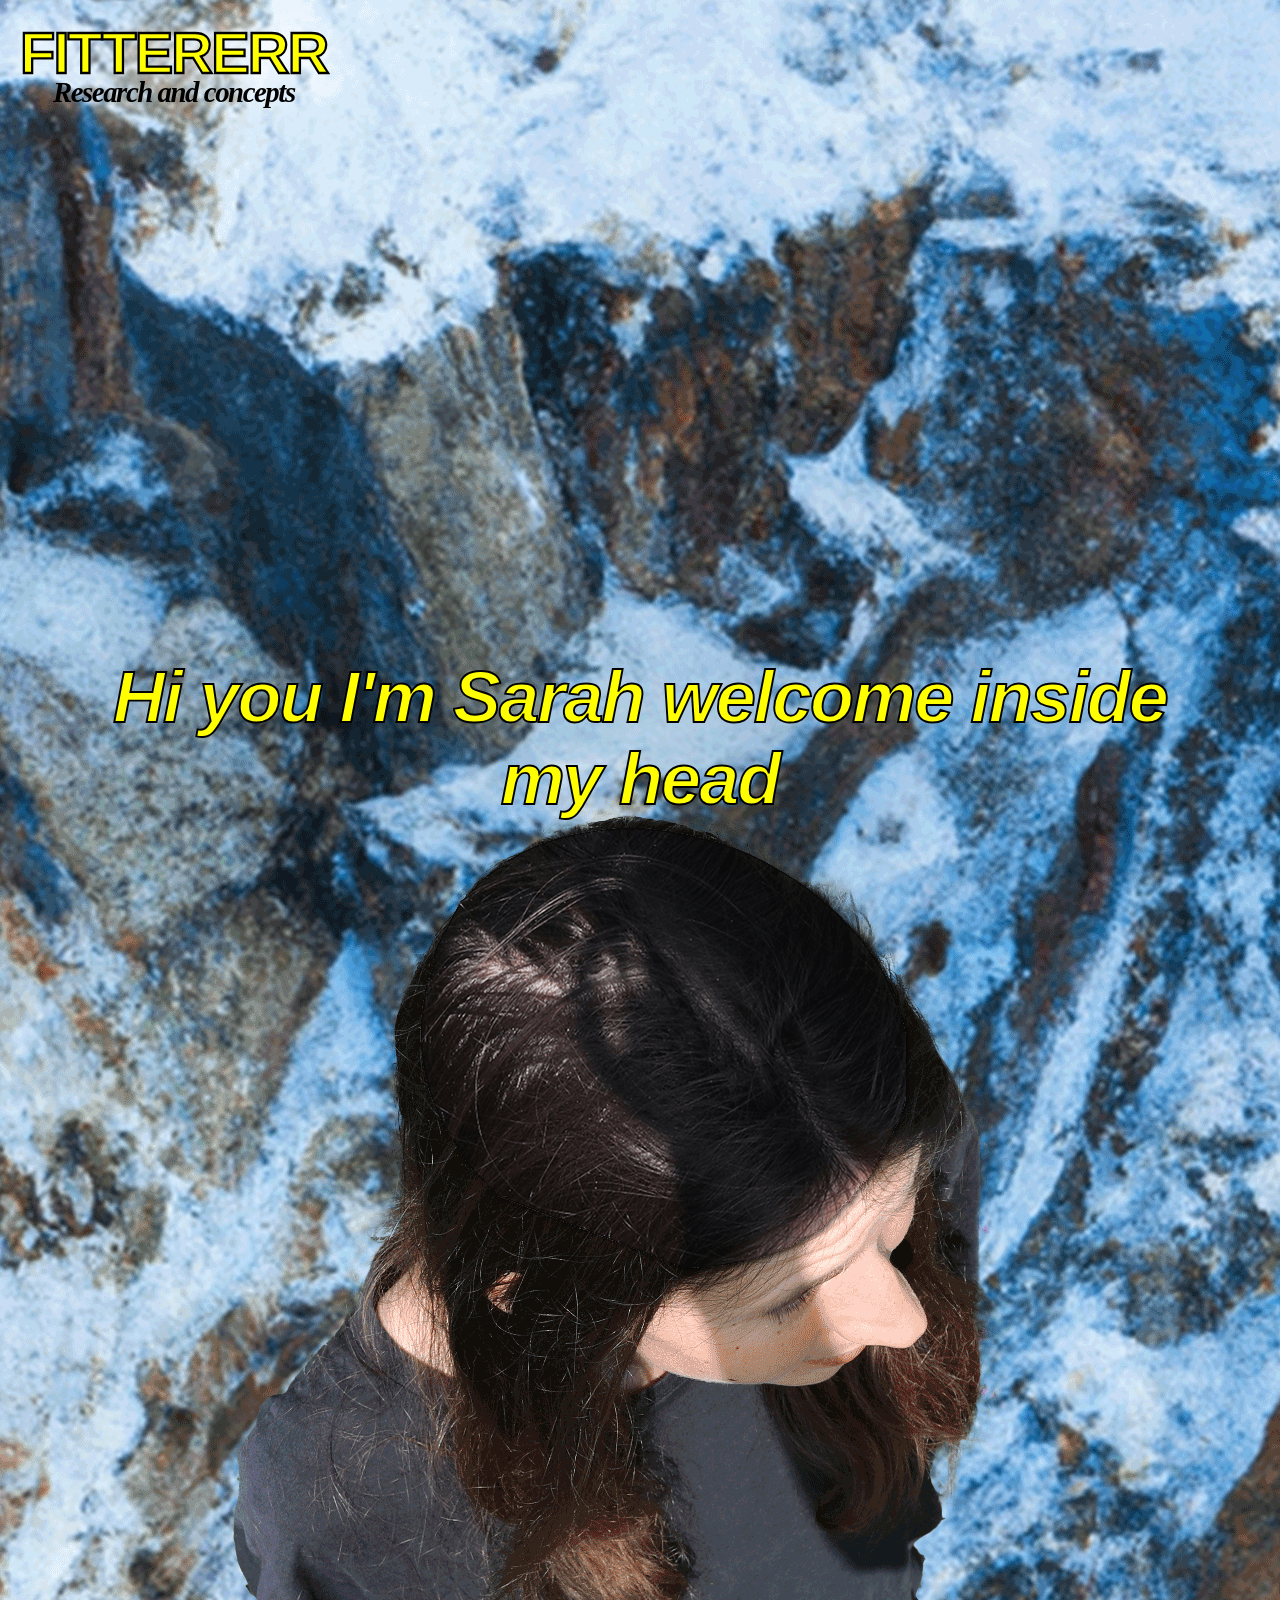
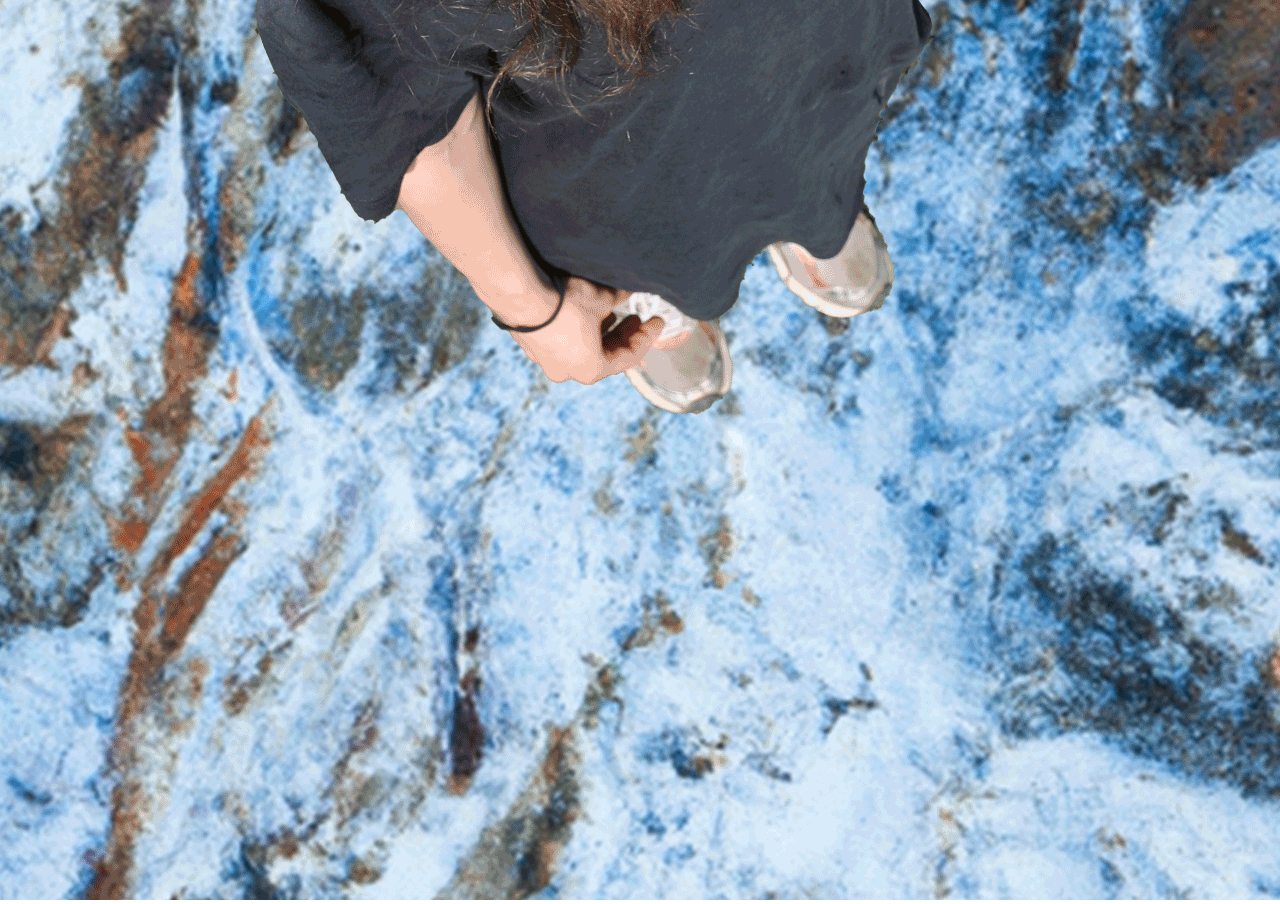
<file: index.html>
<!doctype html>
<html lang="en">

<head>
  <meta charset="utf-8">
  <meta name="viewport" content="width=device-width, initial-scale=1">

  <title>Sarah's site</title>
  <meta name="description" content="">
  <meta name="author" content="Sarah Fitterer">

  <meta property="og:title" content="Sarah's soup">
  <meta property="og:type" content="website">
  <meta property="og:url" content="">
  <meta property="og:description" content="">
  <meta property="og:image" content="">

  <link rel="icon" type="image/x-icon" href="images/tinysoup.ico">
  <link rel="stylesheet" href="style.css">

  <style>
    /* Reset some default styles */
    body, html {
        margin: 0;
        padding: 0;
    }

    /* Center the landing page content */
    #ground {
        display: flex;
        flex-direction: column;
        align-items: center;
        justify-content: center;
        /* height: 100vh; */
        overflow: auto; /* Hide overflow from background image */
    }

    /* Style the background image */
    .background {
        position: relative;
        /* overflow: auto;
        width: 100%;
        height: 100vh; */
    }

    #back {
        /* width: auto; */
        /* min-height: 100vh; */
        /* position: absolute; */
        /* top: 50%;
        left: 50%; */
        /* transform: translate(-50%, -50%); */
        z-index: -1;
    }

    /* Style the hoverable PNG */
    .hoverable {
        position: absolute;
        top: 32.7%;
        left: 43.3%;
        cursor: url("images/spoonright.png"), zoom-in;
        /* transform: translate( -50%, -50%); */
        z-index: 1; /* Place it above the background image */
    }

    .hoverable img {
        /* width: 495px;
        height: 455px; */
        position: relative;
        /* transition: transform 0.5s ease; Add a smooth hover effect */
        z-index: 2;
        -webkit-filter: drop-shadow(2px 2px 2px rgba(0, 0, 0, 0.6));
	      filter: drop-shadow(2px 2px 2px rgba(0, 0, 0, 0.6));
    }

    /* Add a hover effect to the hoverable PNG */
    .hoverable:hover img {
        transform: translate(-80%, -60%) scale(1);
        /* opacity: 0.8; Scale it up on hover */
        /* display: none; */
    }

    .hoverable a {
      cursor: zoom-in;
      position: absolute;
      margin: 200px;
      z-index: 1;
    }

    button{
      font-size: 2em;
      cursor: url("images/spoonright.png"), zoom-in;
    }

/* Create a CSS animation to toggle sentences */
@keyframes toggleSentences {
    0%, 25% {
        opacity: 0;
    }
    26%, 49% {
        opacity: 1;
    }
    50%, 100% {
        opacity: 0;
    }
}

.sentence:nth-child(1) {
    animation: toggleSentences 32s steps(1, end) infinite;
    animation-delay: 0s;
}

.sentence:nth-child(2) {
    animation: toggleSentences 32s steps(1, end) infinite;
    animation-delay: 8s; /* Delay the start of the second sentence by 3 seconds */
}

.sentence:nth-child(3) {
    animation: toggleSentences 32s steps(1, end) infinite;
    animation-delay: 16s; /* Delay the start of the third sentence by 6 seconds */
}
.sentence:nth-child(4) {
    animation: toggleSentences 32s steps(1, end) infinite;
    animation-delay: 24s; /* Delay the start of the third sentence by 6 seconds */
}

  </style>

</head>

<body>
  <div id="ground">
    <div class="title">
      <a href="/soup.html"><h1>Fittererr</h1></a>
      <h2 class="subtitle">Research and concepts</h2>
   </div>
      
    <div class="subtitles">
      <h2 class="sentence"> Hi you I'm Sarah welcome inside my head</h2>
      <h2 class="sentence"> well you will have to dive in first</h2>
      <h2 class="sentence"> or just stay here.</h2>
      <h2 class="sentence"> did you know early life once started in a muddy glacier puddle?</h2>
      </div>

    <div class="background">
    <img id="back" src="images/backmountain.png"/>
      
      <div class="hoverable">
        <a href="soup.html"><button>enter</button></a>
        <img src="images/headcovernew.png"/>

      </div>
  
    </div>
  </div>



</body>
</html>
</file>
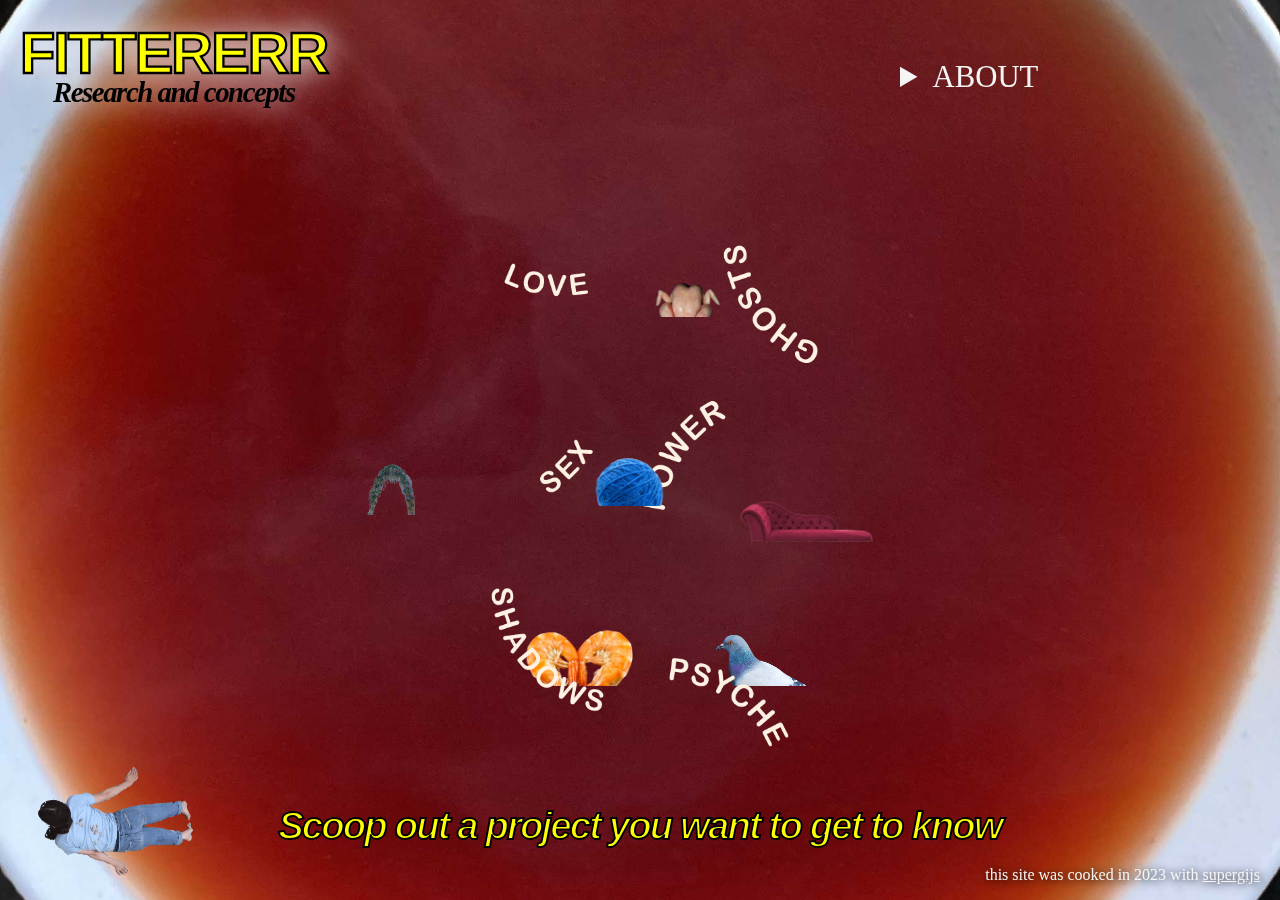
<file: soup.html>
<!doctype html>
<html lang="en">

<head>
  <meta charset="utf-8">
  <meta name="viewport" content="width=device-width, initial-scale=1">

  <title>Sarah's site</title>
  <meta name="description" content="">
  <meta name="author" content="Sarah Fitterer">

  <meta property="og:title" content="Sarah's site">
  <meta property="og:type" content="website">
  <meta property="og:url" content="">
  <meta property="og:description" content="">
  <meta property="og:image" content="">

  <link rel="icon" type="image/x-icon" href="/images/tinysoup.ico">
  <link rel="stylesheet" href="style.css">
 
  <style>
    @keyframes wiggle {
	  0%   {margin: 0; transform: rotate(0deg);}
		50%  {margin: -10px 15px; transform: rotate(-16deg);}
	  100% {margin: 13px 11px;transform: rotate(15deg);}
		}

    .ground{
      position: fixed;
      background: black;
      background: url(images/soupbackzoom.jpg) no-repeat center;
      background-size: cover;
      display: flex;
      justify-content: center;
      align-items: center;
      height: 100vh;
      width: 100vw;
    }

    #about{
      position: fixed;
      top: 0px;
      right: 0px;
      height: 20vh;
      z-index: 3;
      /* transform: translate(0, 50%); */
    }

    .bio{
      position: fixed;
      top: 40px;
      right: 20px;
      width: 380px;
      padding: 20px;
      /* cursor: grab; */
      z-index: 3;
      border-radius: 30px;
      color: whitesmoke;
    }

    .bio details{
      margin:0;
      padding:0;
      font-size: 1.6em;
    }
    .bio h2{
      font-weight: normal;
    }
    .bio a{
      color: white;
      text-decoration: none;
    }
    .bio a:hover{
      text-decoration: underline;
    }
    .bio summary{
      /* font-weight: bold;
      font-style: italic; */
      font-size: 1.2em;
    }

    .bio summary:hover{
      color: coral;
      /* cursor:zoom-in; */
    }

    .soup{
      position: absolute;
      height: 100vh;
      max-height: 100vw;
      width: 100vw;
      max-width: 100vh;
      cursor: url("images/spoonright.png"), zoom-in;
      /* border-radius: 45vh; */
      /* border: 10px lightblue solid; */
      /* -webkit-filter: drop-shadow(2px 2px 6px rgba(0, 0, 0, 0.6));
	    filter: drop-shadow(2px 2px 6px rgba(0, 0, 0, 0.6)); */
    }

    .letters:hover {
      height: 16vh;
      -webkit-filter: drop-shadow(2px 2px 2px rgba(0, 0, 0, 0.6));
	    filter: drop-shadow(2px 2px 2px rgba(0, 0, 0, 0.6));
    }

    .letters{
      font-family: arial, 'Lucida Sans', 'Lucida Sans Regular', 'Lucida Grande', 'Lucida Sans Unicode', Geneva, Verdana, sans-serif;
      text-transform: uppercase;
      letter-spacing: 0.2em;
      color: antiquewhite;
      position: absolute;
      height: 15vh;
      -webkit-filter: drop-shadow(10px whitesmoke);
      filter: drop-shadow(10px whitesmoke);
      transition: 2s ease;
    }

    /* .letters:hover{
      animation: wiggle 8s;
    } */

    .fam:hover .letters{
      animation: wiggle 8s;
    }
  

    .ingredient{
      position: absolute;
      /* display: block; */
      height: 90px;
      margin-top: 20px;
      /* transform: translate(-50%,-50%); */
      animation: wiggle 10s infinite alternate;
      overflow: hidden;
      transition: 0.5s ease;
    }
    .ingredient img{
      width: 15vh;
      margin-top:30px;
      transition: 0.5s ease;
      /* transform: translate(-50%,-50%); */
      cursor: url("images/spoonright.png"), zoom-in;

    }

    .ingredient:hover{
      /* height: 100px; */
      margin-top: 0px;
      -webkit-filter: drop-shadow(2px 2px 2px rgba(0, 0, 0, 0.6));
	    filter: drop-shadow(2px 2px 2px rgba(0, 0, 0, 0.6));
    }

    .letters:hover ~ .ingredient img{
      margin-top: 0px;
    }

    .ingredient:hover img{
      margin-top:0px;
    }

    .recipe{
      visibility: hidden;
      opacity: 0;
      background: url(images/soupbackzoom.jpg) no-repeat center;
      background-size: cover;
      /* background-color: gold;
      border: 5px solid black; */
      position: fixed;
      right: 0;
      top: 0;
      width: 100vw;
      height: 100vh;
      /* display: flex;
      justify-content: center;
      align-items: center; */
      padding: 0 20vw;
      /* overflow-y: scroll; */
      transition: all 0.1s;
      z-index: 2;
      font-size: 2em;
      /* pointer-events: none; */
      color: whitesmoke;
      /* -webkit-mask-image: radial-gradient(#000 60%, transparent 85%); */
    }

    .recipe:target {
      visibility: visible;
      opacity: 1;
      pointer-events: auto;
    }

    .recipe:target ~ .ingredient img{
      margin-top: 80px;
    }
    .recipe:target ~ .letters{
      height: 5vh;
    }
    .recipe .close{
      position: fixed;
      height: 100%;
      width: 100%;
      z-index: 1;
      top: 0;
      left: 0;
      cursor: url("images/spoonright.png"), zoom-in;
    }

    .recipe .content{
      width: 60%;
      /* max-width: 80vh; */
      height: 100vh;
      /* margin: auto; */
      position: absolute;
      z-index: 2;
      overflow: scroll;
      -webkit-mask-image: radial-gradient(#000 60%, transparent 85%);
      padding: 300px 0;
      cursor: crosshair;
    }
    .recipe h2{
      text-transform: uppercase;
      font-weight: lighter;
      text-align: center;
    }

    .recipe h3 {
      text-align: center;
      font-weight: normal;
      letter-spacing: 0.05em;
    }

    .recipe img{
      width: 50%;
    }

    .hovericon{
      visibility: hidden;
    }
    .hovericon:hover{
      visibility: visible;
    }


    img:hover + img{
      visibility:visible;
    }
    
    img.icon:hover{
      visibility: hidden;
    }

    footer{
      position: fixed;
      bottom: 0px;
      right: 20px
    }
    footer p{
      color: whitesmoke;
      text-align: left;
      filter: drop-shadow(1px 1px 5px black);
    }
    footer a{
      color: inherit;
      /* text-decoration; */
    }

        /* Create a CSS animation to toggle sentences */
    @keyframes toggleSentences {
        0%, 45% {
            opacity: 1;
        }
        50%, 100% {
            opacity: 0;
        }
    }

    .sentence{
      font-size: 0.8em;
    }

    .sentence:nth-child(1) {
        animation: toggleSentences 16s steps(1, end) infinite;
        animation-delay: 0s;
    }

    .sentence:nth-child(2) {
        animation: toggleSentences 16s steps(1, end) infinite;
        animation-delay: 8s;
    }
  </style>

</head>

<body>
  <div class="ground">

    <div class="title">
    <a href="/soup.html"><h1>Fittererr</h1></a>
    <h2 class="subtitle">Research and concepts</h2>
    </div>

    <div class="bio">
    <details>
      <summary>ABOUT
      </summary>
      <img id="about" src="images/sarahstandssmall.png" alt="">
      <H2>Hi you, what’s cookin?</H2>
      <p>I’m Sarah and this is my website.</p>
      <p>I'm an interdisciplinary artist and researcher working across a wide range of interests and mediums. I do end up making a lot of videos though.</p> 
      <p>You can explore my work by clicking on different ingredients in The Soup.</p>       
      <p>You can also:</p>
      <a href="">> Email me</a><br>
      <a href="">> Sign up for my Newsletter</a><br>
      <a href="">> Download my CV</a><br>
      <a href="">> Download my Porfolio</a><br>
      <a href="">> Check out my Instagram</a><br>
      <a href="">> See my work IRL</a><br>
      <a href="">> See who I collaborated with</a>
    </details>
    </div>


    <div class="soup">
      <div id="love" class="fam">

        <!-- <h2 class="letters" style="left: 62vw; top: 23%;">love</h2> -->
        <img class="letters" src="images/power.png" style="left: 48%; top: 43%;" alt=""/>
        <img class="letters" src="images/love.png" style="left: 32%; top: 22%;" alt=""/>
        <img class="letters" src="images/sex.png" style="left: 32%; top: 43%;" alt=""/>


        <a href="#shrimp" style="left:36%; top:64%;" class="ingredient">
          <img src="images/shrimp.png">
        </a>
        <div id="shrimp" class="recipe">
          <a href="#" class="close">X</a>
          <div class="content">
          <h2>shrimp love</h2>
          <img src="images/shrimp.png">
          <hr>
          <h3>2022 </br> film </br> with ...</h3>
          <hr>
          <p>In this project, I tried to make shrimps have babies. In this project, I tried to make shrimps have babies. In this project, I tried to make shrimps have babies. 
          </p>
          </div>
        </div>

        <a href="#horst" style="left:48%; top:23%;" class="ingredient">
          <img src="images/chicken.png">
        </a>
        <div id="horst" class="recipe">
          <a href="#" class="close">X</a>
          <div class="content">
            <img src="images/horst.png">

          <h2>Horst</h2>
          <hr>
          <h3>2021 </br> multiple media </br> graduation project</h3>
          <hr>
          <p>I created a sextoy for my alter-ego, Horst. Horst is male, mid-forties, right-wing. Years of military service have left him struggling with his identity. He navigates a path between being respected as a man and the pitfalls of toxic masculinity. 
          </p>
          <p>The project HORST has different elements to it:</p>
          <ul>
            <li> A sex toy (HORST_mychickpic) in the shape of a giant chicken illustrates both his misogynous worldview and his fondness for meat.</li>
            <li>An abstracted <a href="https://youtu.be/RYRGXWpjqqw" target="_blank">mash-up</a> (HORST_becamegif) of five blockbuster films convey the narcissistic personality of the tough hero.</li>
            <li>A corset (HORST_corsetpic) alludes to his insecurity about his body and the six-pack he lacks.</li>
            <li>In a modified version of the first-person shooter game (HORST_gamepic) UltimateDOOM, one can shoot the enemeies in form of the chicken.</li>
          </ul>
          <p>Grim and absurd in equal measure, ‘Horst’ makes us realize just how difficult it is to be a man in a world of media clichés and shifting gender identities.</p>
          <hr>
          <p>The project was developed during my final semester at Design Academy Eindhoven. The Doom game was commissioned by Museum of the Future Enschede.</p>
          </div>
        </div>

        <a href="#pigeon" style="left:58%; top:64%;" class="ingredient">
          <img src="images/pigeon.png">
        </a>
        <div id="pigeon" class="recipe">
          <a href="#" class="close">X</a>
          <h2>pigeon poo power</h2>
          <img src="images/pigeon.png">
          <hr>
          <h3>2022 </br> film </br> with ...</h3>
          <hr>
          <p>In this project, I tried to make shrimps have babies. In this project, I tried to make shrimps have babies. In this project, I tried to make shrimps have babies. 
          </p>
          <p></p>
        </div>

      </div>

      <div id="psyche" class="fam">

        <img class="letters" src="images/psyche.png" style="left: 52%; top: 71%;" alt=""/>
        <img class="letters" src="images/shadows.png" style="left: 32%; top: 65%;" alt=""/>
        <img class="letters" src="images/ghosts.png" style="left: 58%; top: 26%;" alt=""/>

        <a href="#wool" style="left:44%; top:44%;" class="ingredient">
          <img src="images/wool.png">
        </a>
        <div id="wool" class="recipe">
          <a href="#" class="close">X</a>
          <h2>Show me love</h2>
          <img src="images/wool.png">
          <hr>
          <h3>2022 </br> film </br> with ...</h3>
          <hr>
          <p>In this project, I tried to make shrimps have babies. In this project, I tried to make shrimps have babies. In this project, I tried to make shrimps have babies. 
          </p>
        </div>

        <a href="#well" style="left:15%; top: 45%;" class="ingredient">
          <img src="images/well.png">
        </a>
        <div id="well" class="recipe">
          <a href="#" class="close">X</a>
          <h2>fan fiction wishing well</h2>
          <img src="images/well.png">
          <hr>
          <h3>2022 </br> film </br> with ...</h3>
          <hr>
          <p>In this project, I tried to make shrimps have babies. In this project, I tried to make shrimps have babies. In this project, I tried to make shrimps have babies. 
          </p>
        </div>

        <a href="#couch" style="left:61%; top:48%;" class="ingredient">
          <img src="images/couch.png">
        </a>
        <div id="couch" class="recipe">
          <a href="#" class="close">X</a>
          <h2>Psyche AI</h2>
          <img src="images/couch.png">
          <hr>
          <h3>2022 </br> film </br> with ...</h3>
          <hr>
          <p>In this project, I tried to make shrimps have babies. In this project, I tried to make shrimps have babies. In this project, I tried to make shrimps have babies. 
          </p>
        </div>

      </div>
    </div>


  <img src="images/sarahshrimpshot.png" style="width: 200px; position: fixed; left: 10px; bottom: 20px;">
  <img class="hovericon" src="images/sarahshrimpwiggle.png" style="width: 200px; position: fixed; left: 10px; bottom: 20px;">

  <div class="subtitles">
    <h2 class="sentence">Scoop out a project you want to get to know</h2>
    <h2 class="sentence">Or click me to get in touch</h2>
  </div>
  
  <footer>
    <p>this site was cooked in 2023 with <a href="https://www.supergijs.com">supergijs</a></p>
  </footer>

  </div>


  <!-- <script>
    const draggableElement = document.getElementById('draggable');

let isDragging = false;
let offsetX, offsetY;

draggableElement.addEventListener('mousedown', (e) => {
    isDragging = true;
    offsetX = e.clientX - draggableElement.getBoundingClientRect().left;
    offsetY = e.clientY - draggableElement.getBoundingClientRect().top;
    draggableElement.style.cursor = 'grabbing';
});

document.addEventListener('mousemove', (e) => {
    if (!isDragging) return;

    const newX = e.clientX - offsetX;
    const newY = e.clientY - offsetY;

    draggableElement.style.left = newX + 'px';
    draggableElement.style.top = newY + 'px';
});

document.addEventListener('mouseup', () => {
    isDragging = false;
    draggableElement.style.cursor = 'grab';
});
  </script> -->

</body>
</html>
</file>
<file: style.css>
* {
	box-sizing: border-box;
	/* --bg-color:rgb(42, 59, 42); */
	--bg-color:rgb(174, 181, 168);
	--menucolor: rgb(236, 244, 225);
	--text-color: rgb(28, 36, 28);
}
html, body {
	/* height: 100%; */
  	margin: 0;
	-webkit-font-smoothing: antialiased;    
}

body{

}

#ground {
    /* position: absolute;
    z-index: 0; */
    /* align-self: center; */
    /* height: auto;
    width: auto; */
    /* background: url(images/zoomsoup.gif) no-repeat center;
    background-size: cover; */
    /* margin-left: -50%;
    margin-top: -50%; */
	/* font-size: calc(12px + 6 * ((100vw - 300px) / (1600 - 300))); */
}

.icon {
    position:fixed;
}

.subtitles{
    /* position: fixed;
    bottom: 40px;
    width: 80vw;
    font: Arial Bold 1.5em; */
}

.title{
    position: fixed;
    left:20px;
    top:20px;  
    text-align: center;
    z-index: 5;
    font-size: 1.2em;
    filter: drop-shadow(0px 0px 0.8em white);
}

.title a{
    text-decoration: none;
}

.title h1{
    font-family: Arial Bold, sans-serif;
    text-transform: uppercase;
    font-size: 3em;
    letter-spacing: -0.03em;
    color: yellow;
    z-index: 1;
    margin: 0;

    /* filter: drop-shadow(0px 0px 20px YELLOW); */
    -webkit-text-stroke: 0.04em black;
}

.title:hover {
    filter: drop-shadow(0px 0px 1em YELLOW);
}

.subtitle{
    font-family: Arial Narrow Bold, Arial Impact, sans-serif sans-serif;
    /* -webkit-text-stroke: 1px white; */
    letter-spacing: -0.05em;
    font-style: italic;
    margin: 0;
    margin-top: -10px;
    font-size: 1.5em;
}

.subtitles {
    position: fixed;
    left: 5vw;
    bottom: 20px;
    height: 200px;
    z-index: 1;
    color: yellow;
    font-family: Arial Bold, Arial;
    font-style: italic;
    letter-spacing: -0.04em;
    -webkit-text-stroke-color: black;
    -webkit-text-stroke-width: 0.04em; 
    filter: drop-shadow(0 0 1em rgba(0,0,0,0.2));
    text-align: center;
    /* text-align: -webkit-center; */
    font-size: 3em;
}

/* Hide all sentences by default */
.sentence {
    width: 90vw;
    /* max-width: 90vw; */
    opacity: 0;
    position: absolute;
    bottom: 0;
    /* bottom: 20px; */
    /* transition: opacity 1s ease-in-out; */
}

/* Show the first sentence */
.sentence:first-child {
    opacity: 1;
}
</file>
